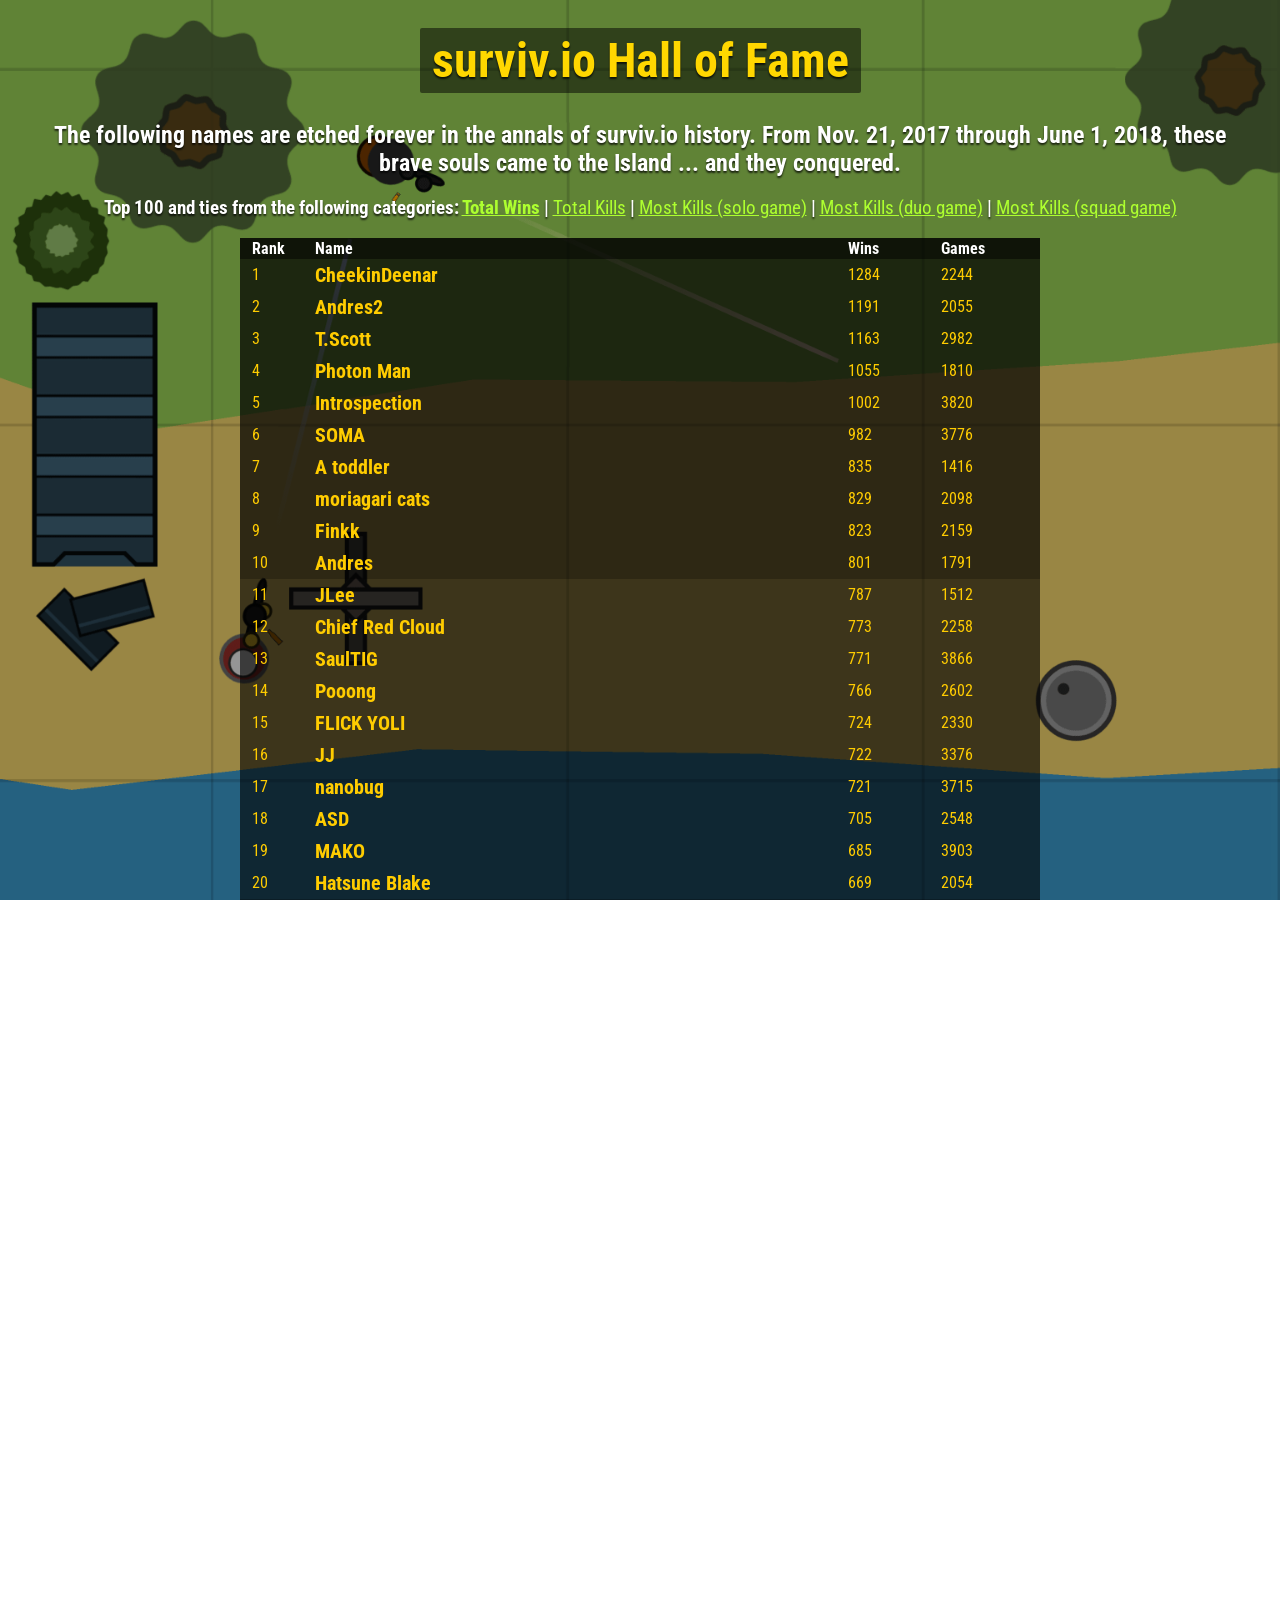
<file: hof.html>
<!doctype html>
<html lang='en'>
<html>
<head>
<title>surviv.io Hall of Fame</title>
<link href="https://fonts.googleapis.com/css?family=Roboto+Condensed:400,700" rel="stylesheet">
<style type="text/css">
html {
    height: 100%;
    margin: 0;
    padding: 0;
    overflow: hidden;
    width: 100%;
    background-image: url("../img/hof_splash.png");
    background-repeat: no-repeat;
    background-size: cover;
}
body {
    background-color: rgba(0,0,0,0.25);
    font-family: 'Roboto Condensed', arial, sans-serif;
    bottom: 0px;
    left: 0px;
    margin: 0px;
    overflow-y: scroll;
    position: fixed;
    right: 0px;
    top: 0px;
    z-index: -1;

}

h1, h2, h3, h4 {
	color: white;
	margin-left: auto;
	margin-right: auto;
	text-align: center;
	text-shadow: 0 2px 2px rgba(0, 0, 0, 0.75);
	max-width: 1200px;
}

h1 {
	font-size: 48px;
}

h1 span {
	color: gold;
	background: rgba(0,0,0,0.5);
	border-radius: 2px;
	padding: 4px 12px;
}

p {
	color: white;
	text-align: center;
}
div.table-container {
	display: none;
}

h3.categories span {
	color: greenyellow;
	cursor: pointer;
	font-weight: normal;
	text-decoration: underline;
	text-shadow: none;
}
</style>
<script>
	function showFunction(elem, elem2) {
	    var x = document.getElementsByClassName("table-container");
		var i;
		for (i = 0; i < x.length; i++) {
		    x[i].style.display = "none";
		}
		document.getElementById(elem).style.display = 'block';

		var y = document.getElementsByClassName("cat-span");
		var j;
		for (j = 0; j < y.length; j++) {
		    y[j].style.fontWeight = "normal";
		}
		elem2.style.fontWeight = 'bold';
	}
</script>
</head>
<body>
<h1><span>surviv.io Hall of Fame</span></h1>
<h2>The following names are etched forever in the annals of surviv.io history. From Nov. 21, 2017 through June 1, 2018, these brave souls came to the Island ... and they conquered.</h2>
<h3 class='categories'>Top 100 and ties from the following categories: <span class='cat-span' style='font-weight:bold' onclick="showFunction('wins', this)">Total Wins</span> | <span class='cat-span' onclick="showFunction('total-kills', this)">Total Kills</span> | <span class='cat-span' onclick="showFunction('solo-kills', this)">Most Kills (solo game)</span> | <span class='cat-span' onclick="showFunction('duo-kills', this)">Most Kills (duo game)</span> | <span class='cat-span' onclick="showFunction('squad-kills', this)">Most Kills (squad game)</span></h3>
<style type="text/css">
	table.tableizer-table {
		font-size: 16px;
		background: rgba(0,0,0,0.0);
		border: none; 
		border-collapse: collapse;
		margin: auto;
		width: 800px;
		color: #ffcc00;
	} 
	.tableizer-table td {
		padding: 4px;
		padding-left: 12px;
		margin: 3px;
		border: none;
	}
	th:nth-child(1) {
		width: 50px;
	}
	th:nth-child(2) {
		width: 520px;
	}
	td:nth-child(2) {
		font-weight: bold;
		font-size: 20px;
	}
	.tableizer-table th {
		background-color: rgba(0,0,0,0.5); 
		color: #FFF;
		font-weight: bold;
		text-align: left;
		padding-left: 12px;
	}
	tr {
		background-color: rgba(0, 0, 0, 0.7);
	}
	tr:nth-child(20n+11), tr:nth-child(20n+12),
	tr:nth-child(20n+13), tr:nth-child(20n+14),
	tr:nth-child(20n+15), tr:nth-child(20n+16), tr:nth-child(20n+17),
	tr:nth-child(20n+18), tr:nth-child(20n+19), tr:nth-child(20n+20) {
		background-color: rgba(0, 0, 0, 0.6);
	}
</style>
<div id='solo-kills' class='table-container'>
	<table class="tableizer-table">
	<thead><tr class="tableizer-firstrow"><th>Rank</th><th>Name</th><th>Kills</th><th>Games</th></tr></thead><tbody>
	 <tr><td>1</td><td>kopi</td><td>31</td><td>100</td></tr>
	 <tr><td>2</td><td>Flames</td><td>29</td><td>1953</td></tr>
	 <tr><td>3</td><td>Riperinoi</td><td>28</td><td>23</td></tr>
	 <tr><td>4</td><td>whatever</td><td>28</td><td>363</td></tr>
	 <tr><td>5</td><td>AjsKold</td><td>27</td><td>35</td></tr>
	 <tr><td>6</td><td>boku tintin</td><td>27</td><td>209</td></tr>
	 <tr><td>7</td><td>boneless pizza</td><td>27</td><td>495</td></tr>
	 <tr><td>8</td><td>gu hum yai</td><td>27</td><td>21</td></tr>
	 <tr><td>9</td><td>gu hum yai</td><td>27</td><td>65</td></tr>
	 <tr><td>10</td><td>gu hum yai</td><td>27</td><td>54</td></tr>
	 <tr><td>11</td><td>motiomen</td><td>27</td><td>16</td></tr>
	 <tr><td>12</td><td>Superyoms</td><td>27</td><td>20</td></tr>
	 <tr><td>13</td><td>baken41</td><td>26</td><td>16</td></tr>
	 <tr><td>14</td><td>D_DD</td><td>26</td><td>9</td></tr>
	 <tr><td>15</td><td>.dds</td><td>26</td><td>722</td></tr>
	 <tr><td>16</td><td>Drainer</td><td>26</td><td>32</td></tr>
	 <tr><td>17</td><td>Gu Hum Yai</td><td>26</td><td>193</td></tr>
	 <tr><td>18</td><td>HighLifeYT</td><td>26</td><td>189</td></tr>
	 <tr><td>19</td><td>ILikeBlondeGirls</td><td>26</td><td>83</td></tr>
	 <tr><td>20</td><td>KATO JUN</td><td>26</td><td>24</td></tr>
	 <tr><td>21</td><td>Shadowhunter</td><td>26</td><td>114</td></tr>
	 <tr><td>22</td><td>tamagosama</td><td>26</td><td>113</td></tr>
	 <tr><td>23</td><td>a</td><td>25</td><td>10</td></tr>
	 <tr><td>24</td><td>aaaa</td><td>25</td><td>9</td></tr>
	 <tr><td>25</td><td>Ac why so !&&#</td><td>25</td><td>1</td></tr>
	 <tr><td>26</td><td>Andrew</td><td>25</td><td>54</td></tr>
	 <tr><td>27</td><td>barbarojas</td><td>25</td><td>141</td></tr>
	 <tr><td>28</td><td>best game na</td><td>25</td><td>1</td></tr>
	 <tr><td>29</td><td>Blefas</td><td>25</td><td>255</td></tr>
	 <tr><td>30</td><td>Bluexury</td><td>25</td><td>611</td></tr>
	 <tr><td>31</td><td>gu hum yai</td><td>25</td><td>43</td></tr>
	 <tr><td>32</td><td>gu hum yai</td><td>25</td><td>6</td></tr>
	 <tr><td>33</td><td>gu hum yai</td><td>25</td><td>44</td></tr>
	 <tr><td>34</td><td>HeHeXD</td><td>25</td><td>20</td></tr>
	 <tr><td>35</td><td>HumGuLek</td><td>25</td><td>7</td></tr>
	 <tr><td>36</td><td>jeff</td><td>25</td><td>5</td></tr>
	 <tr><td>37</td><td>Kirkmania</td><td>25</td><td>105</td></tr>
	 <tr><td>38</td><td>knot me daddy</td><td>25</td><td>339</td></tr>
	 <tr><td>39</td><td>LIFEHAX</td><td>25</td><td>285</td></tr>
	 <tr><td>40</td><td>motioz</td><td>25</td><td>80</td></tr>
	 <tr><td>41</td><td>rawegg</td><td>25</td><td>5</td></tr>
	 <tr><td>42</td><td>speedhax</td><td>25</td><td>266</td></tr>
	 <tr><td>43</td><td>TD KILLER</td><td>25</td><td>2</td></tr>
	 <tr><td>44</td><td>TheUniverse</td><td>25</td><td>12</td></tr>
	 <tr><td>45</td><td>TheWillyrex</td><td>25</td><td>18</td></tr>
	 <tr><td>46</td><td>Tijera TWO TIMES</td><td>25</td><td>600</td></tr>
	 <tr><td>47</td><td>Twtch.tv/Abomm77</td><td>25</td><td>263</td></tr>
	 <tr><td>48</td><td>w</td><td>25</td><td>40</td></tr>
	 <tr><td>49</td><td>xcraps</td><td>25</td><td>73</td></tr>
	 <tr><td>50</td><td>B I G G A Y </td><td>24</td><td>1443</td></tr>
	 <tr><td>51</td><td>choyd</td><td>24</td><td>11</td></tr>
	 <tr><td>52</td><td>DONTSHOOT</td><td>24</td><td>936</td></tr>
	 <tr><td>53</td><td>dosek t espanca</td><td>24</td><td>38</td></tr>
	 <tr><td>54</td><td>Gimppang</td><td>24</td><td>52</td></tr>
	 <tr><td>55</td><td>gu hum yai</td><td>24</td><td>45</td></tr>
	 <tr><td>56</td><td>IHÂ‹</td><td>24</td><td>123</td></tr>
	 <tr><td>57</td><td>Kappa</td><td>24</td><td>147</td></tr>
	 <tr><td>58</td><td>Mexthemen</td><td>24</td><td>540</td></tr>
	 <tr><td>59</td><td>motiokamo</td><td>24</td><td>22</td></tr>
	 <tr><td>60</td><td>mottiman.exe</td><td>24</td><td>19</td></tr>
	 <tr><td>61</td><td>mr.tiotion</td><td>24</td><td>22</td></tr>
	 <tr><td>62</td><td>not gayo</td><td>24</td><td>7</td></tr>
	 <tr><td>63</td><td>pancake</td><td>24</td><td>32</td></tr>
	 <tr><td>64</td><td>R8 Rev</td><td>24</td><td>24</td></tr>
	 <tr><td>65</td><td>Sakuraboy</td><td>24</td><td>30</td></tr>
	 <tr><td>66</td><td>SUSHi</td><td>24</td><td>1150</td></tr>
	 <tr><td>67</td><td>tankmatch.net</td><td>24</td><td>545</td></tr>
	 <tr><td>68</td><td>[TD]Mr-Universe</td><td>24</td><td>228</td></tr>
	 <tr><td>69</td><td>Tlq</td><td>24</td><td>314</td></tr>
	 <tr><td>70</td><td>unko</td><td>24</td><td>168</td></tr>
	 <tr><td>71</td><td>;</td><td>23</td><td>191</td></tr>
	 <tr><td>72</td><td>( . ) ( . )</td><td>23</td><td>100</td></tr>
	 <tr><td>73</td><td>777777</td><td>23</td><td>15</td></tr>
	 <tr><td>74</td><td>adamagedealer</td><td>23</td><td>377</td></tr>
	 <tr><td>75</td><td>Aesah</td><td>23</td><td>544</td></tr>
	 <tr><td>76</td><td>ahan</td><td>23</td><td>87</td></tr>
	 <tr><td>77</td><td>Bad boy</td><td>23</td><td>6</td></tr>
	 <tr><td>78</td><td>baken41</td><td>23</td><td>33</td></tr>
	 <tr><td>79</td><td>BojMa Hal</td><td>23</td><td>32</td></tr>
	 <tr><td>80</td><td>CHANCROID</td><td>23</td><td>1411</td></tr>
	 <tr><td>81</td><td>Deadelement173</td><td>23</td><td>55</td></tr>
	 <tr><td>82</td><td>Depackjisu</td><td>23</td><td>558</td></tr>
	 <tr><td>83</td><td>Destroyed</td><td>23</td><td>3</td></tr>
	 <tr><td>84</td><td>Dracard</td><td>23</td><td>18</td></tr>
	 <tr><td>85</td><td>Dragonflyer</td><td>23</td><td>76</td></tr>
	 <tr><td>86</td><td>Drawk</td><td>23</td><td>273</td></tr>
	 <tr><td>87</td><td>ebole</td><td>23</td><td>52</td></tr>
	 <tr><td>88</td><td>Enemy1PK</td><td>23</td><td>17</td></tr>
	 <tr><td>89</td><td>Exibita</td><td>23</td><td>732</td></tr>
	 <tr><td>90</td><td>eyo is here</td><td>23</td><td>6</td></tr>
	 <tr><td>91</td><td>FcaÃ¼`^</td><td>23</td><td>328</td></tr>
	 <tr><td>92</td><td>[FSTN] dolly</td><td>23</td><td>4</td></tr>
	 <tr><td>93</td><td>GearDevil</td><td>23</td><td>1</td></tr>
	 <tr><td>94</td><td>gu hum yai</td><td>23</td><td>38</td></tr>
	 <tr><td>95</td><td>gu hum yai</td><td>23</td><td>5</td></tr>
	 <tr><td>96</td><td>gu hum yai</td><td>23</td><td>65</td></tr>
	 <tr><td>97</td><td>GWC</td><td>23</td><td>214</td></tr>
	 <tr><td>98</td><td>Hello</td><td>23</td><td>131</td></tr>
	 <tr><td>99</td><td>Hobbit <3</td><td>23</td><td>83</td></tr>
	 <tr><td>100</td><td>Hobbit <3</td><td>23</td><td>52</td></tr>
	 <tr><td>101</td><td>jjjjj</td><td>23</td><td>107</td></tr>
	 <tr><td>102</td><td>jp.com.com</td><td>23</td><td>5</td></tr>
	 <tr><td>103</td><td>kapotek</td><td>23</td><td>419</td></tr>
	 <tr><td>104</td><td>Kaput</td><td>23</td><td>36</td></tr>
	 <tr><td>105</td><td>:[]?KF5</td><td>23</td><td>21</td></tr>
	 <tr><td>106</td><td>knot me daddym</td><td>23</td><td>162</td></tr>
	 <tr><td>107</td><td>lily_lul</td><td>23</td><td>112</td></tr>
	 <tr><td>108</td><td>motherf$J</td><td>23</td><td>590</td></tr>
	 <tr><td>109</td><td>motioi</td><td>23</td><td>10</td></tr>
	 <tr><td>110</td><td>motisky</td><td>23</td><td>30</td></tr>
	 <tr><td>111</td><td>NooB</td><td>23</td><td>965</td></tr>
	 <tr><td>112</td><td>nusausiu</td><td>23</td><td>547</td></tr>
	 <tr><td>113</td><td>ON THE LEDERBORD</td><td>23</td><td>14</td></tr>
	 <tr><td>114</td><td>pas</td><td>23</td><td>713</td></tr>
	 <tr><td>115</td><td>Photon Man</td><td>23</td><td>84</td></tr>
	 <tr><td>116</td><td>piviq</td><td>23</td><td>262</td></tr>
	 <tr><td>117</td><td>Pooong</td><td>23</td><td>2602</td></tr>
	 <tr><td>118</td><td>Red</td><td>23</td><td>180</td></tr>
	 <tr><td>119</td><td>Shroud</td><td>23</td><td>128</td></tr>
	 <tr><td>120</td><td>SirLogo</td><td>23</td><td>137</td></tr>
	 <tr><td>121</td><td>[TD] Dvergar KDA</td><td>23</td><td>17</td></tr>
	 <tr><td>122</td><td>tHErIGHTgUY</td><td>23</td><td>25</td></tr>
	 <tr><td>123</td><td>Trashcan</td><td>23</td><td>3</td></tr>
	 <tr><td>124</td><td>trcks</td><td>23</td><td>104</td></tr>
	 <tr><td>125</td><td>vale3333</td><td>23</td><td>10</td></tr>
	 <tr><td>126</td><td>WH</td><td>23</td><td>879</td></tr>
	 <tr><td>127</td><td>WhoCares</td><td>23</td><td>893</td></tr>
	 <tr><td>128</td><td>Why use HAX?</td><td>23</td><td>14</td></tr>
	 <tr><td>129</td><td>yakui__chang!!!</td><td>23</td><td>5</td></tr>
	</tbody></table>
</div>

<div id='total-kills' class='table-container'>
	<table class="tableizer-table">
	<thead><tr class="tableizer-firstrow"><th>Rank</th><th>Name</th><th>Kills</th><th>Games</th></tr></thead><tbody>
	 <tr><td>1</td><td>T.Scott</td><td>19814</td><td>2982</td></tr>
	 <tr><td>2</td><td>CheekinDeenar</td><td>17157</td><td>2244</td></tr>
	 <tr><td>3</td><td>SOMA</td><td>17113</td><td>3776</td></tr>
	 <tr><td>4</td><td>SaulTIG</td><td>14982</td><td>3866</td></tr>
	 <tr><td>5</td><td>charkie</td><td>14815</td><td>9011</td></tr>
	 <tr><td>6</td><td>nanobug</td><td>14632</td><td>3715</td></tr>
	 <tr><td>7</td><td>Photon Man</td><td>14611</td><td>1810</td></tr>
	 <tr><td>8</td><td>Pooong</td><td>14468</td><td>2602</td></tr>
	 <tr><td>9</td><td>Introspection</td><td>14174</td><td>3820</td></tr>
	 <tr><td>10</td><td>YEINER</td><td>13714</td><td>6851</td></tr>
	 <tr><td>11</td><td>MegaBoost</td><td>13708</td><td>6119</td></tr>
	 <tr><td>12</td><td>Lady M</td><td>12810</td><td>3893</td></tr>
	 <tr><td>13</td><td>123</td><td>12627</td><td>11815</td></tr>
	 <tr><td>14</td><td>Finkk</td><td>12543</td><td>2159</td></tr>
	 <tr><td>15</td><td>Andres2</td><td>12503</td><td>2055</td></tr>
	 <tr><td>16</td><td>Chief Red Cloud</td><td>12274</td><td>2258</td></tr>
	 <tr><td>17</td><td>JJ</td><td>11898</td><td>3376</td></tr>
	 <tr><td>18</td><td>Nicksen</td><td>11716</td><td>2149</td></tr>
	 <tr><td>19</td><td>bob</td><td>11651</td><td>15292</td></tr>
	 <tr><td>20</td><td>F-u-c-k-ing Lags</td><td>11567</td><td>7755</td></tr>
	 <tr><td>21</td><td>MAKO</td><td>10838</td><td>3903</td></tr>
	 <tr><td>22</td><td>rud3</td><td>10755</td><td>2125</td></tr>
	 <tr><td>23</td><td>unknown</td><td>10710</td><td>5188</td></tr>
	 <tr><td>24</td><td>A toddler</td><td>10689</td><td>1416</td></tr>
	 <tr><td>25</td><td>moriagari cats</td><td>10608</td><td>2098</td></tr>
	 <tr><td>26</td><td>ok i will</td><td>10504</td><td>3202</td></tr>
	 <tr><td>27</td><td>JLee</td><td>10345</td><td>1512</td></tr>
	 <tr><td>28</td><td>ASD</td><td>10144</td><td>2548</td></tr>
	 <tr><td>29</td><td>Andres</td><td>10002</td><td>1791</td></tr>
	 <tr><td>30</td><td>BLACKBERREST3</td><td>10001</td><td>1564</td></tr>
	 <tr><td>31</td><td>FLICK YOLI</td><td>9864</td><td>2330</td></tr>
	 <tr><td>32</td><td>hohoh</td><td>9819</td><td>3765</td></tr>
	 <tr><td>33</td><td>Zyntaxxx</td><td>9723</td><td>1455</td></tr>
	 <tr><td>34</td><td>GG</td><td>9716</td><td>3685</td></tr>
	 <tr><td>35</td><td>Norbert</td><td>9646</td><td>6014</td></tr>
	 <tr><td>36</td><td>Jakommo</td><td>9617</td><td>2459</td></tr>
	 <tr><td>37</td><td>lawc</td><td>9543</td><td>2725</td></tr>
	 <tr><td>38</td><td>REKT</td><td>9507</td><td>4097</td></tr>
	 <tr><td>39</td><td>SpiralDuckPeen</td><td>9373</td><td>2343</td></tr>
	 <tr><td>40</td><td>zozo</td><td>9299</td><td>4686</td></tr>
	 <tr><td>41</td><td>misha</td><td>9207</td><td>2526</td></tr>
	 <tr><td>42</td><td>Abe Lincoln</td><td>9112</td><td>1489</td></tr>
	 <tr><td>43</td><td>Chronos</td><td>9022</td><td>2719</td></tr>
	 <tr><td>44</td><td>Hatsune Blake</td><td>9019</td><td>2054</td></tr>
	 <tr><td>45</td><td>ajiwey</td><td>8968</td><td>2287</td></tr>
	 <tr><td>46</td><td>$ Cash $ Money $</td><td>8874</td><td>3518</td></tr>
	 <tr><td>47</td><td>Pawel Knur</td><td>8861</td><td>4271</td></tr>
	 <tr><td>48</td><td>K</td><td>8688</td><td>4382</td></tr>
	 <tr><td>49</td><td>................</td><td>8640</td><td>2133</td></tr>
	 <tr><td>50</td><td>NotoriousRic</td><td>8628</td><td>1514</td></tr>
	 <tr><td>51</td><td>FUXXYOUU</td><td>8625</td><td>2416</td></tr>
	 <tr><td>52</td><td>Hi</td><td>8601</td><td>12765</td></tr>
	 <tr><td>53</td><td>not_in_the_face</td><td>8554</td><td>2711</td></tr>
	 <tr><td>54</td><td>joe</td><td>8424</td><td>2932</td></tr>
	 <tr><td>55</td><td>T H I C C</td><td>8392</td><td>1899</td></tr>
	 <tr><td>56</td><td>hunterÂ®</td><td>8379</td><td>3772</td></tr>
	 <tr><td>57</td><td>acolderwar</td><td>8364</td><td>1922</td></tr>
	 <tr><td>58</td><td>Sven</td><td>8354</td><td>1689</td></tr>
	 <tr><td>59</td><td>DSFA</td><td>8328</td><td>1789</td></tr>
	 <tr><td>60</td><td>high</td><td>8318</td><td>2159</td></tr>
	 <tr><td>61</td><td>hy_.vely</td><td>8287</td><td>2464</td></tr>
	 <tr><td>62</td><td>Suq Madiq</td><td>8287</td><td>4040</td></tr>
	 <tr><td>63</td><td>player1</td><td>8248</td><td>2189</td></tr>
	 <tr><td>64</td><td>sam56</td><td>8238</td><td>3939</td></tr>
	 <tr><td>65</td><td>lol</td><td>8159</td><td>11006</td></tr>
	 <tr><td>66</td><td>Peter</td><td>8143</td><td>2762</td></tr>
	 <tr><td>67</td><td>GuCcI GanG</td><td>8124</td><td>2017</td></tr>
	 <tr><td>68</td><td>sus</td><td>8013</td><td>2511</td></tr>
	 <tr><td>69</td><td>Miguel_Kt</td><td>8008</td><td>3009</td></tr>
	 <tr><td>70</td><td>ff</td><td>8003</td><td>5067</td></tr>
	 <tr><td>71</td><td>Sly</td><td>7999</td><td>4038</td></tr>
	 <tr><td>72</td><td>link</td><td>7965</td><td>1866</td></tr>
	 <tr><td>73</td><td>CHANCROID</td><td>7960</td><td>1411</td></tr>
	 <tr><td>74</td><td>sam</td><td>7950</td><td>3654</td></tr>
	 <tr><td>75</td><td>bambiq</td><td>7829</td><td>1716</td></tr>
	 <tr><td>76</td><td>his mother</td><td>7807</td><td>1724</td></tr>
	 <tr><td>77</td><td>hunter2</td><td>7801</td><td>1724</td></tr>
	 <tr><td>78</td><td>TRUMP</td><td>7783</td><td>2338</td></tr>
	 <tr><td>79</td><td>$uicideboy$</td><td>7751</td><td>1565</td></tr>
	 <tr><td>80</td><td>killinginthename</td><td>7748</td><td>2318</td></tr>
	 <tr><td>81</td><td>Keepo123</td><td>7692</td><td>1545</td></tr>
	 <tr><td>82</td><td>Laz</td><td>7643</td><td>2586</td></tr>
	 <tr><td>83</td><td>McKellen</td><td>7630</td><td>2753</td></tr>
	 <tr><td>84</td><td>Attero</td><td>7624</td><td>2112</td></tr>
	 <tr><td>85</td><td>umaajist</td><td>7597</td><td>1195</td></tr>
	 <tr><td>86</td><td>RealWzz</td><td>7591</td><td>1745</td></tr>
	 <tr><td>87</td><td>Stormy Daniels</td><td>7585</td><td>3156</td></tr>
	 <tr><td>88</td><td>Arratay</td><td>7574</td><td>1365</td></tr>
	 <tr><td>89</td><td>two birds</td><td>7559</td><td>1028</td></tr>
	 <tr><td>90</td><td>oof</td><td>7557</td><td>7949</td></tr>
	 <tr><td>91</td><td>TiszTaf</td><td>7537</td><td>2004</td></tr>
	 <tr><td>92</td><td>with a barrel</td><td>7531</td><td>2256</td></tr>
	 <tr><td>93</td><td>YaDaddy</td><td>7474</td><td>5916</td></tr>
	 <tr><td>94</td><td>Killer</td><td>7472</td><td>1502</td></tr>
	 <tr><td>95</td><td>winger</td><td>7471</td><td>2536</td></tr>
	 <tr><td>96</td><td>Mores</td><td>7470</td><td>1522</td></tr>
	 <tr><td>97</td><td>Sosnooley</td><td>7445</td><td>3087</td></tr>
	 <tr><td>98</td><td>silenceIKillYou</td><td>7388</td><td>4571</td></tr>
	 <tr><td>99</td><td>HisMom</td><td>7387</td><td>1610</td></tr>
	 <tr><td>100</td><td>noob</td><td>7369</td><td>8622</td></tr>
	</tbody></table>
</div>

<div id='duo-kills' class='table-container'>
	<table class="tableizer-table">
	<thead><tr class="tableizer-firstrow"><th>Rank</th><th>Name(s)</th><th>Kills</th></tr></thead><tbody>
	 <tr><td>1</td><td>duos wr holder, l m a o</td><td>37</td></tr>
	 <tr><td>2</td><td>duos worldrecord, l m a o</td><td>35</td></tr>
	 <tr><td>3</td><td>asdf, KIBO</td><td>33</td></tr>
	 <tr><td>4</td><td>fantasy, nyking</td><td>33</td></tr>
	 <tr><td>5</td><td>[Gox334] monmon, [Gox334] SpinBot</td><td>32</td></tr>
	 <tr><td>6</td><td>Scout, Solomon :D</td><td>31</td></tr>
	 <tr><td>7</td><td>DadÃ , wing</td><td>31</td></tr>
	 <tr><td>8</td><td>pass the meyo, xcraps</td><td>31</td></tr>
	 <tr><td>9</td><td>JPN!sintyan, KRAK</td><td>31</td></tr>
	 <tr><td>10</td><td>Pryver#1, UniPry</td><td>31</td></tr>
	 <tr><td>11</td><td>Nobody, Tempeyo</td><td>30</td></tr>
	 <tr><td>12</td><td>Casual Trix, [KS] Chisp</td><td>30</td></tr>
	 <tr><td>13</td><td>Photon Man, Tempeyo</td><td>30</td></tr>
	 <tr><td>14</td><td>asdf, bc</td><td>30</td></tr>
	 <tr><td>15</td><td>A S S M A N, sparcx</td><td>30</td></tr>
	 <tr><td>16</td><td>Nobody, sparcx</td><td>29</td></tr>
	 <tr><td>17</td><td>Warriors, zeff</td><td>29</td></tr>
	 <tr><td>18</td><td>eyo, sparcx</td><td>29</td></tr>
	 <tr><td>19</td><td>Photon Man, [TD]star</td><td>29</td></tr>
	 <tr><td>20</td><td>eyo, PapermanTR</td><td>29</td></tr>
	 <tr><td>21</td><td>r2, Yakuzin</td><td>29</td></tr>
	 <tr><td>22</td><td>hanabi?, lemonade?</td><td>29</td></tr>
	 <tr><td>23</td><td>Dick out, GBait</td><td>29</td></tr>
	 <tr><td>24</td><td>Casual Trix, h8ter</td><td>29</td></tr>
	 <tr><td>25</td><td>bigdikbilly, ngg</td><td>29</td></tr>
	 <tr><td>26</td><td>Dim Sum, [TD] MrsUniverse</td><td>29</td></tr>
	 <tr><td>27</td><td>benji, gh0st</td><td>28</td></tr>
	 <tr><td>28</td><td>Abomm, Nobody</td><td>28</td></tr>
	 <tr><td>29</td><td>[3D] IronicNinja, kevin</td><td>28</td></tr>
	 <tr><td>30</td><td>Pryver, Thenastymask2</td><td>28</td></tr>
	 <tr><td>31</td><td>LuluLemon, Mr.Kill</td><td>28</td></tr>
	 <tr><td>32</td><td>octinom, squidinom</td><td>28</td></tr>
	 <tr><td>33</td><td>Aidswin, Mooger Flat</td><td>28</td></tr>
	 <tr><td>34</td><td>kazendrah, TrololololLALALA</td><td>28</td></tr>
	 <tr><td>35</td><td>The Chosen One, The Unchosen</td><td>28</td></tr>
	 <tr><td>36</td><td>Autistico, Brom</td><td>28</td></tr>
	 <tr><td>37</td><td>[AG]Lobster, [AG][Owner]Nick</td><td>28</td></tr>
	 <tr><td>38</td><td>[TD] Darklight, Warriors</td><td>28</td></tr>
	 <tr><td>39</td><td>LobsterBuster, [TD] Aqua</td><td>28</td></tr>
	 <tr><td>40</td><td>N4J4R4NY, [Psychotic]</td><td>28</td></tr>
	 <tr><td>41</td><td>AimBoj, [TD]Mattheww</td><td>28</td></tr>
	 <tr><td>42</td><td>NANI, sb</td><td>28</td></tr>
	 <tr><td>43</td><td>AimBoj, overpriced lunch</td><td>28</td></tr>
	 <tr><td>44</td><td>dude113, SideShift</td><td>28</td></tr>
	 <tr><td>45</td><td>[KS] Chisp, [KS] Legionz</td><td>28</td></tr>
	 <tr><td>46</td><td>Dixon Cider, nutter</td><td>27</td></tr>
	 <tr><td>47</td><td>SKT T1 FAKER, ur garbage</td><td>27</td></tr>
	 <tr><td>48</td><td>Hulzy, QuickSilver</td><td>27</td></tr>
	 <tr><td>49</td><td>Nice1, Ok?</td><td>27</td></tr>
	 <tr><td>50</td><td>Raider, sparcx</td><td>27</td></tr>
	 <tr><td>51</td><td>[GS] eyo, [GS] Someone</td><td>27</td></tr>
	 <tr><td>52</td><td>[TD]Mustang, [TD] NachoKing</td><td>27</td></tr>
	 <tr><td>53</td><td>ChefDo, [TD] Mauricio</td><td>27</td></tr>
	 <tr><td>54</td><td>Scout, [TD] Immortal</td><td>27</td></tr>
	 <tr><td>55</td><td>duck, sexm</td><td>27</td></tr>
	 <tr><td>56</td><td>bb, tak1</td><td>27</td></tr>
	 <tr><td>57</td><td>ChefDo, [TPA] RedAlphaYT</td><td>27</td></tr>
	 <tr><td>58</td><td>BOOTYBLASTER, penis</td><td>27</td></tr>
	 <tr><td>59</td><td>[DM] Cryptic, [DM]GoldenNukeYT</td><td>27</td></tr>
	 <tr><td>60</td><td>Chief Red Cloud, gh0st</td><td>27</td></tr>
	 <tr><td>61</td><td>1080no_i, God</td><td>27</td></tr>
	 <tr><td>62</td><td>JPN!mike, JPN.zis9.pine</td><td>27</td></tr>
	 <tr><td>63</td><td>I'mGonnaWin, jacob</td><td>27</td></tr>
	 <tr><td>64</td><td>Niko, SKINNYWENIS_YT</td><td>27</td></tr>
	 <tr><td>65</td><td>Izzi mah babe, KS > TD</td><td>27</td></tr>
	 <tr><td>66</td><td>Photon Man, QuickSilver</td><td>27</td></tr>
	 <tr><td>67</td><td>gh0st, Paul</td><td>27</td></tr>
	 <tr><td>68</td><td>Carryme, jaegoo03</td><td>27</td></tr>
	 <tr><td>69</td><td>ESY26, NickSlays</td><td>27</td></tr>
	 <tr><td>70</td><td>PryverEU#2, [TD] UniEU#1</td><td>27</td></tr>
	 <tr><td>71</td><td>Hofsch, YungUrg</td><td>27</td></tr>
	 <tr><td>72</td><td>4@C3, ArmaLiteModel15</td><td>27</td></tr>
	 <tr><td>73</td><td>[TD] QuickSilver, [TD] Riyaz786</td><td>27</td></tr>
	 <tr><td>74</td><td>NinjasHyper, NinjasHyperNig</td><td>27</td></tr>
	 <tr><td>75</td><td>DragonGrinberg, [TD] Burn</td><td>27</td></tr>
	 <tr><td>76</td><td>[TD] Willy</td><td>27</td></tr>
	 <tr><td>77</td><td>speedy Nic, Thanos</td><td>27</td></tr>
	 <tr><td>78</td><td>gh0st, Photon Man</td><td>27</td></tr>
	 <tr><td>79</td><td>ktchoro qota?, shad\w</td><td>27</td></tr>
	 <tr><td>80</td><td>Dragonflyer, Phnxflyer</td><td>27</td></tr>
	 <tr><td>81</td><td>ChoMasta10, Justin</td><td>27</td></tr>
	 <tr><td>82</td><td>N4J4R4NY, PryvertoTheTop</td><td>27</td></tr>
	 <tr><td>83</td><td>HitionFire, Shalkz</td><td>27</td></tr>
	 <tr><td>84</td><td>[TD] Mauricio, {TD} SkinnyPenis</td><td>27</td></tr>
	 <tr><td>85</td><td>DefaultSkin, KingSurviv</td><td>27</td></tr>
	 <tr><td>86</td><td>overpriced Iunch, QuickSilver</td><td>27</td></tr>
	 <tr><td>87</td><td>Pryver#02, Universe#1</td><td>27</td></tr>
	 <tr><td>88</td><td>HamDuck, mamamama</td><td>27</td></tr>
	 <tr><td>89</td><td>[TD] Jakethegu, [TD]Matthew</td><td>27</td></tr>
	 <tr><td>90</td><td>[TD] PryverEU#2, [TD] UniEU#1</td><td>27</td></tr>
	 <tr><td>91</td><td>{ayok3} Nero, {yok3} Juice</td><td>27</td></tr>
	 <tr><td>92</td><td>not gayo, [TD] DeciseV</td><td>27</td></tr>
	 <tr><td>93</td><td>N4J4R4NY, PryverToLB</td><td>27</td></tr>
	 <tr><td>94</td><td>prodigalDaughter, prodigalSon</td><td>26</td></tr>
	 <tr><td>95</td><td>.she say eyo, xWounded</td><td>26</td></tr>
	 <tr><td>96</td><td>Pryver#01, Universe#1</td><td>26</td></tr>
	 <tr><td>97</td><td>Deathl3oss, EscapE</td><td>26</td></tr>
	 <tr><td>98</td><td>Mc^^#%*%son, Spaghet</td><td>26</td></tr>
	 <tr><td>99</td><td>[TD] Reaper, (TD)SHAMINO</td><td>26</td></tr>
	 <tr><td>100</td><td>Left Side, Right Side</td><td>26</td></tr>
	 <tr><td>101</td><td>Dreams, FurryWeeaboo</td><td>26</td></tr>
	 <tr><td>102</td><td>da, Kibo</td><td>26</td></tr>
	 <tr><td>103</td><td>G_G_DA_IN_IN, JeaMean</td><td>26</td></tr>
	 <tr><td>104</td><td>dug, Keagan1126</td><td>26</td></tr>
	 <tr><td>105</td><td>BLACKBERREST3, Player</td><td>26</td></tr>
	 <tr><td>106</td><td>grenademan, jesus manuel</td><td>26</td></tr>
	 <tr><td>107</td><td>cinco de meyo, Tester Guy</td><td>26</td></tr>
	 <tr><td>108</td><td>Get carried, Skidoodle</td><td>26</td></tr>
	 <tr><td>109</td><td>[KOR] NO1, [KOR] NO.9</td><td>26</td></tr>
	 <tr><td>110</td><td>N4J4R4NY, [TD] Nick.</td><td>26</td></tr>
	 <tr><td>111</td><td>Ho Lee Fuk, Sum Ting Wong</td><td>26</td></tr>
	 <tr><td>112</td><td>[TC] Altraxxx, [TPA] RedAlpha</td><td>26</td></tr>
	 <tr><td>113</td><td>Breibart, Fox News</td><td>26</td></tr>
	 <tr><td>114</td><td>jot bab sae kki, NM</td><td>26</td></tr>
	 <tr><td>115</td><td>NcGrod, Touch</td><td>26</td></tr>
	 <tr><td>116</td><td>Hi shjon, Kaput</td><td>26</td></tr>
	 <tr><td>117</td><td>lol, WEEGEE</td><td>26</td></tr>
	 <tr><td>118</td><td>chacha, Jongsiklim</td><td>26</td></tr>
	 <tr><td>119</td><td>Aesah, HelloSir</td><td>26</td></tr>
	 <tr><td>120</td><td>gh0st, l i q u i d</td><td>26</td></tr>
	 <tr><td>121</td><td>[TD] PryverEU#3, [TD] UniEU#1</td><td>26</td></tr>
	 <tr><td>122</td><td>Pryver, [TD]Mr-Universe</td><td>26</td></tr>
	 <tr><td>123</td><td>BigtheSmall, Huey the extra</td><td>26</td></tr>
	 <tr><td>124</td><td>CHIEF KEEF, WOOOOOORLDSTAR</td><td>26</td></tr>
	 <tr><td>125</td><td>jew annihilator, zxc</td><td>26</td></tr>
	 <tr><td>126</td><td>DrMucho, jewel</td><td>26</td></tr>
	 <tr><td>127</td><td>jesus, Noobtato</td><td>26</td></tr>
	 <tr><td>128</td><td>bwades, CubanMsslCrisis</td><td>26</td></tr>
	 <tr><td>129</td><td>Boj, sparcx</td><td>26</td></tr>
	 <tr><td>130</td><td>jesus?, lemonade?</td><td>26</td></tr>
	 <tr><td>131</td><td>Photon Man, starKDR</td><td>26</td></tr>
	 <tr><td>132</td><td>[FSTN] Backpack, [FSTN] tommysuck</td><td>26</td></tr>
	 <tr><td>133</td><td>Korea never lose, TrixR4Kids</td><td>26</td></tr>
	 <tr><td>134</td><td>Pryver, [TD] Mr-Universe</td><td>26</td></tr>
	 <tr><td>135</td><td>cawner, mawk</td><td>26</td></tr>
	 <tr><td>136</td><td>N4J4R4NY, PryverToAlltime</td><td>26</td></tr>
	 <tr><td>137</td><td>[TD] PryverEU#1, [TD] UniEU#1</td><td>26</td></tr>
	 <tr><td>138</td><td>BGRAY, BGwing</td><td>26</td></tr>
	 <tr><td>139</td><td>Schnitzel, Ti_John</td><td>26</td></tr>
	 <tr><td>140</td><td>YaBoiAir, yAbOIfIR</td><td>26</td></tr>
	 <tr><td>141</td><td>Bender, D TRUMP</td><td>26</td></tr>
	 <tr><td>142</td><td>Freya, yyyyyyyyyyy</td><td>26</td></tr>
	 <tr><td>143</td><td>ajiuma, openis...</td><td>26</td></tr>
	 <tr><td>144</td><td>[TLW]Disarming5, [TLW] No Mercu</td><td>26</td></tr>
	 <tr><td>145</td><td>AhriGod, Trashcan</td><td>26</td></tr>
	 <tr><td>146</td><td>GoldenNukeYT, pass the meyo</td><td>26</td></tr>
	 <tr><td>147</td><td>Acctive, Nobody</td><td>26</td></tr>
	 <tr><td>148</td><td>ass a nine, PUSSY BREAKER</td><td>26</td></tr>
	 <tr><td>149</td><td>[THA]_BABY, [THA]_MasCOs</td><td>26</td></tr>
	 <tr><td>150</td><td>Lowman, Timloveshunting</td><td>26</td></tr>
	 <tr><td>151</td><td>Player, timpo</td><td>26</td></tr>
	 <tr><td>152</td><td>LobsterBuster, Shotgun PRO</td><td>26</td></tr>
	 <tr><td>153</td><td>Jingles, Kros</td><td>26</td></tr>
	 <tr><td>154</td><td>binky, nutter</td><td>26</td></tr>
	 <tr><td>155</td><td>better nathan, Kim Jong Goon</td><td>26</td></tr>
	 <tr><td>156</td><td>APPOLYIN, Huey</td><td>26</td></tr>
	 <tr><td>157</td><td>Badingus, DinkyDonker</td><td>26</td></tr>
	 <tr><td>158</td><td>EZ Mode, Trigg Ãƒ</td><td>26</td></tr>
	 <tr><td>159</td><td>Narbulus, Poopipty Scoop</td><td>26</td></tr>
	</tbody></table>
</div>

<div id='squad-kills' class='table-container'>
	<table class="tableizer-table">
	<thead><tr class="tableizer-firstrow"><th>Rank</th><th>Name(s)</th><th>Kills</th></tr></thead><tbody>
	 <tr><td>1</td><td>N4J4R4NY, [TD] Nick., [TD] UniPry</td><td>44</td></tr>
	 <tr><td>2</td><td>overpriced lunch, Photon Man, [TD]starsquad, Tempeyo</td><td>42</td></tr>
	 <tr><td>3</td><td>AhriGod, bad Hulzy, QuickSilver, TDeyo</td><td>42</td></tr>
	 <tr><td>4</td><td>E I E Y O, Nobody, overpriced lunch, squads wr holder</td><td>42</td></tr>
	 <tr><td>5</td><td>[EA] DanGugly, [EA] SpyMagician, [EA] Your daddy, Player</td><td>41</td></tr>
	 <tr><td>6</td><td>{ MustangGT }, Nobody, skuollz is foolz, Tempeyo</td><td>40</td></tr>
	 <tr><td>7</td><td>benji, goya eyoyas, i love star, xcraps</td><td>40</td></tr>
	 <tr><td>8</td><td>A S S M A N, B U T T B O Y, S H I T M A N, xcraps</td><td>39</td></tr>
	 <tr><td>9</td><td>HeHasThePocket., pÃ£o, tankmatch.net, [TM] Zenjidou</td><td>39</td></tr>
	 <tr><td>10</td><td>AhriMid, Pompeyo, SpawnDieRepeat, starting</td><td>39</td></tr>
	 <tr><td>11</td><td>fluck [td] gayo, [TD] Dvergar, TDstar, [TD] Trix</td><td>39</td></tr>
	 <tr><td>12</td><td>N4J4R4NY, PapermanTR, Thenastymask2</td><td>39</td></tr>
	 <tr><td>13</td><td>bam bam, Nobody, nub, sparcx</td><td>38</td></tr>
	 <tr><td>14</td><td>aos, N O O B M A N, tari_jp, UMAMI</td><td>38</td></tr>
	 <tr><td>15</td><td>Donuts, EdAidi, overpriced lunch, [TD] QuickSilver</td><td>38</td></tr>
	 <tr><td>16</td><td>A S S M A N, eyo for kills, Schuols, sparcx</td><td>38</td></tr>
	 <tr><td>17</td><td>benji, BLACKBERREST3, Immortal, Xirta Ad Dog</td><td>38</td></tr>
	 <tr><td>18</td><td>[KS] xChisp, (TD)MarlonSaysEZ, [TD] MustangGT, [TD] Skuolls</td><td>38</td></tr>
	 <tr><td>19</td><td>EdAidi, overpriced lunch, Spiderboy, [TD] QuickSilver</td><td>38</td></tr>
	 <tr><td>20</td><td>[TD] Brochacho, [TD] gh0st, [TD] Lil Dill, [td]shamin0</td><td>38</td></tr>
	 <tr><td>21</td><td>37 more like 38, Quadrant 1, Quadrant 3, Quandant 2</td><td>38</td></tr>
	 <tr><td>22</td><td>discord/hEdpkhy, TD.benji, [TD] Reaper, Team Deez nuts</td><td>38</td></tr>
	 <tr><td>23</td><td>hold the meyo, Hulzy, Nobody, sparcx</td><td>38</td></tr>
	 <tr><td>24</td><td>TankMach, tankmatch.net, [TM]tari_jp, [TM] Zenjidou</td><td>38</td></tr>
	 <tr><td>25</td><td>CUBAN, HeHasThePocket., tankmatch.net, [TM] Zenjidou</td><td>37</td></tr>
	 <tr><td>26</td><td>Boj#2, Discord/hEdpkhy, [TD]starsquad, yakui_fakesolokd</td><td>37</td></tr>
	 <tr><td>27</td><td>A S S M A N, bam bam, Jack Bauer, Nobody</td><td>37</td></tr>
	 <tr><td>28</td><td>bam bam, DrunkAssBullshet, faceless eyo</td><td>37</td></tr>
	 <tr><td>29</td><td>Abomm!!!, bam bam, eyo4mod, eyo is here</td><td>37</td></tr>
	 <tr><td>30</td><td>EdAidi, { MustangGT }, overpriced lunch, Tempeyo</td><td>37</td></tr>
	 <tr><td>31</td><td>Hulzy, [TD] starfarm, Tempeyo, Tester Guy</td><td>37</td></tr>
	 <tr><td>32</td><td>N O O B M A N, TankMach, [TM]tari_jp, [TM] Zenjidou</td><td>37</td></tr>
	 <tr><td>33</td><td>benji, goya eyoyas, [TD] star>eyo, xcraps</td><td>37</td></tr>
	 <tr><td>34</td><td>N4J4R4NY, [TD] Mr-Universe, [TD] Nick.</td><td>37</td></tr>
	 <tr><td>35</td><td>Gay bois, im gay, im gayer, im gayest</td><td>37</td></tr>
	 <tr><td>36</td><td>A S S M A N, Nobody, Photon Man, QuickSilver</td><td>37</td></tr>
	 <tr><td>37</td><td>Quadrant 1, Quadrant 3, Quandant 2, start the game</td><td>37</td></tr>
	 <tr><td>38</td><td>[A]**!^el, DrMucho, THE ABSURD BIRD</td><td>37</td></tr>
	 <tr><td>39</td><td>{ MustangGT }, TDbenji, TDeyo, [TD] QuickSilver</td><td>37</td></tr>
	 <tr><td>40</td><td>bam bam, Little Lady, [TD] Joker Plays, xcraps</td><td>37</td></tr>
	 <tr><td>41</td><td>bad Hulzy, { MustangGT }, TDbenji, TDeyo</td><td>37</td></tr>
	 <tr><td>42</td><td>Boj, MRX.ALL.NOOB, Somebody, Trashcan</td><td>37</td></tr>
	 <tr><td>43</td><td>AhriGod, QuickSilver, TDbenji, TDeyo</td><td>37</td></tr>
	 <tr><td>44</td><td>benji, gh0st, its eyo, Photon Man</td><td>37</td></tr>
	 <tr><td>45</td><td>Nobody, No-one, Nothing, Somebody</td><td>36</td></tr>
	 <tr><td>46</td><td>gh0st, i farm k/d, kHarma, Photon Man</td><td>36</td></tr>
	 <tr><td>47</td><td>bam bam, Ey....yo?, sparcx, Twtch.tv/Abomm77</td><td>36</td></tr>
	 <tr><td>48</td><td>AREF, madS, Pig Man, @Pot3to on Insta</td><td>36</td></tr>
	 <tr><td>49</td><td>Abomm, Am nub plz carry, biglady, Little Lady</td><td>36</td></tr>
	 <tr><td>50</td><td>EdAidi, GaZ, kevin, [TD] clc ironic</td><td>36</td></tr>
	 <tr><td>51</td><td>Dad, Dik Man, FatDik, fat nigga</td><td>36</td></tr>
	 <tr><td>52</td><td>hanabi, jesus?, lemonade?, Noob?????</td><td>36</td></tr>
	 <tr><td>53</td><td>[3D] IronicNinja, kevin, [TD] QuickSilver, [TD]Supersamzz</td><td>36</td></tr>
	 <tr><td>54</td><td>2EZ, StarDust, [TD] Brochacho, td.nova</td><td>36</td></tr>
	 <tr><td>55</td><td>in this, probably dies, record game, star</td><td>36</td></tr>
	 <tr><td>56</td><td>[aos]Tank Match, SCAR-H, tankmatch.net, [TM] Zenjidou</td><td>36</td></tr>
	 <tr><td>57</td><td>N4J4R4NY, [TD] Mr-Universe, [TD]Psychotic, Thenastymask2</td><td>36</td></tr>
	 <tr><td>58</td><td>Abomm!!!, Accounts When?, [td] trap4senate, xcraps</td><td>36</td></tr>
	 <tr><td>59</td><td>C!!!, tankmatch.net, [TM] Zenjidou</td><td>36</td></tr>
	 <tr><td>60</td><td>Pryver, [TD] Deathalls, [td] eyo the eyo, [TD]PryVerse</td><td>36</td></tr>
	 <tr><td>61</td><td>aging, Donuts, EdAidi, StarDust</td><td>36</td></tr>
	 <tr><td>62</td><td>Photon Man, QuickSilver, [td] shamin0, [TD]starsquad</td><td>36</td></tr>
	 <tr><td>63</td><td>ShiobaraOnsen, tankmatch.net, ten. hctam kant, [TM] Zenjidou</td><td>36</td></tr>
	 <tr><td>64</td><td>GiveMe25Pls, overpriced lunch, [TD] QuickSilver</td><td>36</td></tr>
	 <tr><td>65</td><td>bam bam, Little Lady, Nobody, sparcx</td><td>36</td></tr>
	 <tr><td>66</td><td>Paul, saor, [TD] Dizzy, TWITCH Dynamotre</td><td>36</td></tr>
	 <tr><td>67</td><td>QuickSilver, [TD]Mrs-Universe, [TD] Pryver, [TD]starsquad</td><td>36</td></tr>
	 <tr><td>68</td><td>DiegTheEGG, Frost, Lily Shirohana, Twtch.tv/Abomm77</td><td>36</td></tr>
	 <tr><td>69</td><td>DAB on mustang, Nobody, orange</td><td>36</td></tr>
	 <tr><td>70</td><td>[TD] Kachow, [TD] Mr-Uni, [TD] Pryver, [TD]Thenastymask</td><td>36</td></tr>
	 <tr><td>71</td><td>f this %#*^ttttt, NotLikeThis, [TD] Razor, Waddster</td><td>36</td></tr>
	 <tr><td>72</td><td>Invite code:Kaki, ShiobaraOnsen, tankmatch.net, ten. hctam kant</td><td>36</td></tr>
	 <tr><td>73</td><td>ShiobaraOnsen, tankmatch.net, [TM] Zenjidou</td><td>35</td></tr>
	 <tr><td>74</td><td>A S S M A N, pass the meyo, starter pokemon, xcraps</td><td>35</td></tr>
	 <tr><td>75</td><td>boj, overpriced lunch, QuickSilver, [TD]Matthew</td><td>35</td></tr>
	 <tr><td>76</td><td>AimBoj, eyo, Nobody, [TD]starsquad</td><td>35</td></tr>
	 <tr><td>77</td><td>MadameEdwarda, tankmatch.net, [TM] Zenjidou</td><td>35</td></tr>
	 <tr><td>78</td><td>Aimbody, AimBoj, JasperFrost, Northbound</td><td>35</td></tr>
	 <tr><td>79</td><td>overpriced lunch, [TD] Photon Man, Tempeyo, The Jiggs is up</td><td>35</td></tr>
	 <tr><td>80</td><td>I love cheeeeese, [JP] hanjidou, [JP] Zenjidou, tankmatch.net</td><td>35</td></tr>
	 <tr><td>81</td><td>AhriGod, bad Hulzy, QuickSilver, TDbenji</td><td>35</td></tr>
	 <tr><td>82</td><td>eyo, Nobody, overpriced lunch, squads wr holder</td><td>35</td></tr>
	 <tr><td>83</td><td>HeHasThePocket., TANKMATCH, tankmatch.net, [TM] Zenjidou</td><td>35</td></tr>
	 <tr><td>84</td><td>benji, { MustangGT }, SaulTIG, Tempeyo</td><td>35</td></tr>
	 <tr><td>85</td><td>dd, Nobody, sparcx4senate</td><td>35</td></tr>
	 <tr><td>86</td><td>BUBBA, Hulzy, Jack Bauer, Nobody</td><td>35</td></tr>
	 <tr><td>87</td><td>bam bam, [TD] Reaper, [TD]Shamino, [TD] solo artist</td><td>35</td></tr>
	 <tr><td>88</td><td>2EZ, goya eyoyas, [TD] FidelCastro, [TD] h8ter</td><td>35</td></tr>
	 <tr><td>89</td><td>100% Not SakÃ©, mihaigamer, [TD] Bly, T.TV/DidiusTV</td><td>35</td></tr>
	 <tr><td>90</td><td>BAdTeaMmatE, China Numbah One, Ryan, Trevski</td><td>35</td></tr>
	 <tr><td>91</td><td>ALOHA, matete, Mo Lester, QUSM</td><td>35</td></tr>
	 <tr><td>92</td><td>Player, sparcx, Special Keyo, starmor</td><td>35</td></tr>
	 <tr><td>93</td><td>EdAidi, meow, overprice lunch, Skillz123</td><td>35</td></tr>
	 <tr><td>94</td><td>ajikata, Ghost King, pakomon, SUSHi</td><td>35</td></tr>
	 <tr><td>95</td><td>AJIAJIAJIAJIAJIA, GENTLE-UMAAJI, MikeO, POMERANIAN</td><td>35</td></tr>
	 <tr><td>96</td><td>A S S M A N, Hulzy, QuickSilver, Twtch.tv/Abomm77</td><td>35</td></tr>
	 <tr><td>97</td><td>ChinKoppee, nannannu..., taster, umaming</td><td>35</td></tr>
	 <tr><td>98</td><td>Hulzy, Nobody, overpriced lunch, | SkÃ¶uls |</td><td>35</td></tr>
	 <tr><td>99</td><td>Â3e1UN+GeloveÃŒ, FDSFSFSFS, Sekkei ` soap, Truong hen sam</td><td>35</td></tr>
	 <tr><td>100</td><td>Backpack Mule, Nobody, sparcx, Starry Night</td><td>35</td></tr>
	 <tr><td>101</td><td>[JP] Zenjidou, N O O B M A N, tari_jp, UMAMI</td><td>35</td></tr>
	 <tr><td>102</td><td>2EZ, overpriced lunch</td><td>35</td></tr>
	 <tr><td>103</td><td>my team gud, [TD] ChefDo, [TD] h8ter</td><td>35</td></tr>
	 <tr><td>104</td><td>EwanStorm [SB], LadyKizz, ShyGuy [SB], SkealStorm [SB]</td><td>35</td></tr>
	 <tr><td>105</td><td>Bingaling, gh0st, Photon Man, twitchpheoniix19</td><td>35</td></tr>
	 <tr><td>106</td><td>benji, goya eyoyas, [TD] star, xcraps</td><td>35</td></tr>
	 <tr><td>107</td><td>Clutch, CmonBruh, CP3feet tall, KD</td><td>35</td></tr>
	 <tr><td>108</td><td>MustangGT?!, newt newt, sparcx, star</td><td>34</td></tr>
	 <tr><td>109</td><td>gaoru, HENTAI-MANIA, nnnnn!!!!11, Pikaten</td><td>34</td></tr>
	 <tr><td>110</td><td>Photon Man, star is dumb, [TD]starsquad, [TD] Trix Twix</td><td>34</td></tr>
	 <tr><td>111</td><td>kevin, NoBang, piketchu(p), [TD] clc ironic</td><td>34</td></tr>
	 <tr><td>112</td><td>i am bad, Photon Man, sparcx, we suck</td><td>34</td></tr>
	 <tr><td>113</td><td>juice[KR], kmmjnd(KR), KR_Kar98k, lagel2015</td><td>34</td></tr>
	 <tr><td>114</td><td>A S S M A N, frugal lunch, Nobody, Schouls</td><td>34</td></tr>
	 <tr><td>115</td><td>Duami, NinjasHyper, PIERO :V, rodri_pistola</td><td>34</td></tr>
	 <tr><td>116</td><td>benji, Immortal, SmallBushedLady, [TD]star</td><td>34</td></tr>
	 <tr><td>117</td><td>benji, hold the meyo, [TD] Joker Plays, [TD]starwrholder</td><td>34</td></tr>
	 <tr><td>118</td><td>AbortedFetus, AfghanGoatFcker, Auschwitz patrol, mr fister</td><td>34</td></tr>
	 <tr><td>119</td><td>BOI, getcuked, hoe meister, uOfB</td><td>34</td></tr>
	 <tr><td>120</td><td>DadÃ , wing</td><td>34</td></tr>
	 <tr><td>121</td><td>A S S M A N, Hulzy, SkouIs</td><td>34</td></tr>
	 <tr><td>122</td><td>AbortedFetus, AfghanGoatFcker, Auschwitz patrol, Gay Fag</td><td>34</td></tr>
	 <tr><td>123</td><td>eyo best mod, Nobody, School, sparcx</td><td>34</td></tr>
	 <tr><td>124</td><td>(FRNY)JuKu, TÃ¶tetDieHÃ¤hnchen, TÃ¶tetDieHÃ¤hnchen, TÃ¶tetDieHÃ¤hnchen</td><td>34</td></tr>
	 <tr><td>125</td><td>armakar, [TD]Dim Sum, [TD] Mr-Universe, [TD] Nick.</td><td>34</td></tr>
	 <tr><td>126</td><td>Photon Man, RedJester, starkiller, [TD] Reaper</td><td>34</td></tr>
	 <tr><td>127</td><td>allan, TÃ¶tetDieHÃ¤hnchen, TÃ¶tetDieHÃ¤hnchen, TÃ¶tetDieHÃ¤hnchen</td><td>34</td></tr>
	 <tr><td>128</td><td>ajiuma, gaoru, uma-wei-way, XVIDEOS</td><td>34</td></tr>
	 <tr><td>129</td><td>Aimbody, AimBoj, star wr holder, Tempeyo</td><td>34</td></tr>
	 <tr><td>130</td><td>Nobody, Player, Player, Twtch.tv/Abomm77</td><td>34</td></tr>
	 <tr><td>131</td><td>~~h8ter~~, overpriced lunch, [TD] Photon Man, Tempeyo</td><td>34</td></tr>
	 <tr><td>132</td><td>baeyo, Nobody, overpriced lunch, squads wr holder</td><td>34</td></tr>
	 <tr><td>133</td><td>btensai-san, hanji, openis..., taster</td><td>34</td></tr>
	 <tr><td>134</td><td>conveyo, Dim Sum, { MustangGT }, [TD] Brochacho</td><td>34</td></tr>
	 <tr><td>135</td><td>Nobody, orange, sparcx, Twtch.tv/Abomm77</td><td>34</td></tr>
	 <tr><td>136</td><td>literally record, Quadrant 1, Quadrant 3, Quandant 2</td><td>34</td></tr>
	 <tr><td>137</td><td>Duke Nukem, ninja, Twtch.tv/Abomm77, wolfslayer2000</td><td>34</td></tr>
	 <tr><td>138</td><td>eyo, Nobody, Schools, squads wr holder</td><td>34</td></tr>
	 <tr><td>139</td><td>HeHasThePocket., tankmatch.net, [TM] Zenjidou, X</td><td>34</td></tr>
	 <tr><td>140</td><td>MustangGT?!, newt newt, sparcx, star is bad</td><td>34</td></tr>
	 <tr><td>141</td><td>GoldenNukeYT, SJW WhiteKnight, sparcx, StarDust</td><td>34</td></tr>
	 <tr><td>142</td><td>mom gay, record game, star, TRASH CAN</td><td>34</td></tr>
	 <tr><td>143</td><td>bh, Hulzy, Nobody, sparcx</td><td>34</td></tr>
	 <tr><td>144</td><td>Quad day(4), Quadrant 1, Quadrant 3, Quandant 2</td><td>34</td></tr>
	 <tr><td>145</td><td>goya eyoyas, Pryver, [TD] FidelCastro, [TD]Mr-Universe</td><td>34</td></tr>
	 <tr><td>146</td><td>Acrylics___, big bad joo, [TD] Darklight, Warriors</td><td>34</td></tr>
	 <tr><td>147</td><td>AhriGod, Chief Red Cloud, Photon Man, [TD]starsquad</td><td>34</td></tr>
	 <tr><td>148</td><td>alex my g, a toddler, SAMCITY, YEEEEEEEEEEEEEEE</td><td>34</td></tr>
	 <tr><td>149</td><td>choke, Choke Harder Eyo, Dim Sum, Skillz123</td><td>34</td></tr>
	 <tr><td>150</td><td>N O O B M A N, TankMach, tankmatch.net, [TM]tari_jp</td><td>34</td></tr>
	 <tr><td>151</td><td>Curren_Chan, Go!-Go!-ochinpo!, ikeda, MikeO</td><td>34</td></tr>
	 <tr><td>152</td><td>FutanariPalace, taster, UMAMIchan, uma-wei-way</td><td>34</td></tr>
	 <tr><td>153</td><td>Abomm!!!, Hulzy, Nobody, xcraps</td><td>34</td></tr>
	 <tr><td>154</td><td>N4J4R4NY, not [TD] n, Thenastymask2, xWounded</td><td>34</td></tr>
	 <tr><td>155</td><td>ajinomoto, gff...prskn..., UMAMIchan, yazakura___tama</td><td>34</td></tr>
	 <tr><td>156</td><td>fgftfgyr6gt5196, TÃ¶tetDieHÃ¤hnchen, TÃ¶tetDieHÃ¤hnchen, TÃ¶tetDieHÃ¤hnchen</td><td>34</td></tr>
	 <tr><td>157</td><td>I am tree, Nobody, sparcx, SPLIT UP</td><td>34</td></tr>
	 <tr><td>158</td><td>benji, Nobody, overpriced lunch, squads wr holder</td><td>34</td></tr>
	 <tr><td>159</td><td>brownies, Muffin, Sgt</td><td>34</td></tr>
	 <tr><td>160</td><td>benji, cinco de meyo, gh0st, [TD] Photon Man</td><td>34</td></tr>
	 <tr><td>161</td><td>ChinKoppee, Jaguar_san, Toshiaki, umataste</td><td>34</td></tr>
	</tbody></table>
</div>

<div id='wins' class='table-container' style='display: block'>
	<table class="tableizer-table">
	<thead><tr class="tableizer-firstrow"><th>Rank</th><th>Name</th><th>Wins</th><th>Games</th></tr></thead><tbody>
	 <tr><td>1</td><td>CheekinDeenar</td><td>1284</td><td>2244</td></tr>
	 <tr><td>2</td><td>Andres2</td><td>1191</td><td>2055</td></tr>
	 <tr><td>3</td><td>T.Scott</td><td>1163</td><td>2982</td></tr>
	 <tr><td>4</td><td>Photon Man</td><td>1055</td><td>1810</td></tr>
	 <tr><td>5</td><td>Introspection</td><td>1002</td><td>3820</td></tr>
	 <tr><td>6</td><td>SOMA</td><td>982</td><td>3776</td></tr>
	 <tr><td>7</td><td>A toddler</td><td>835</td><td>1416</td></tr>
	 <tr><td>8</td><td>moriagari cats</td><td>829</td><td>2098</td></tr>
	 <tr><td>9</td><td>Finkk</td><td>823</td><td>2159</td></tr>
	 <tr><td>10</td><td>Andres</td><td>801</td><td>1791</td></tr>
	 <tr><td>11</td><td>JLee</td><td>787</td><td>1512</td></tr>
	 <tr><td>12</td><td>Chief Red Cloud</td><td>773</td><td>2258</td></tr>
	 <tr><td>13</td><td>SaulTIG</td><td>771</td><td>3866</td></tr>
	 <tr><td>14</td><td>Pooong</td><td>766</td><td>2602</td></tr>
	 <tr><td>15</td><td>FLICK YOLI</td><td>724</td><td>2330</td></tr>
	 <tr><td>16</td><td>JJ</td><td>722</td><td>3376</td></tr>
	 <tr><td>17</td><td>nanobug</td><td>721</td><td>3715</td></tr>
	 <tr><td>18</td><td>ASD</td><td>705</td><td>2548</td></tr>
	 <tr><td>19</td><td>MAKO</td><td>685</td><td>3903</td></tr>
	 <tr><td>20</td><td>Hatsune Blake</td><td>669</td><td>2054</td></tr>
	 <tr><td>21</td><td>Nicksen</td><td>663</td><td>2149</td></tr>
	 <tr><td>22</td><td>umaajist</td><td>647</td><td>1195</td></tr>
	 <tr><td>23</td><td>McKellen</td><td>599</td><td>2753</td></tr>
	 <tr><td>24</td><td>charkie</td><td>588</td><td>9011</td></tr>
	 <tr><td>25</td><td>Abe Lincoln</td><td>584</td><td>1489</td></tr>
	 <tr><td>26</td><td>rud3</td><td>579</td><td>2125</td></tr>
	 <tr><td>27</td><td>Zyntaxxx</td><td>578</td><td>1455</td></tr>
	 <tr><td>28</td><td>MegaBoost</td><td>569</td><td>6119</td></tr>
	 <tr><td>29</td><td>BLACKBERREST3</td><td>561</td><td>1564</td></tr>
	 <tr><td>30</td><td>YEINER</td><td>560</td><td>6851</td></tr>
	 <tr><td>31</td><td>Keepo123</td><td>557</td><td>1545</td></tr>
	 <tr><td>32</td><td>Arratay</td><td>554</td><td>1365</td></tr>
	 <tr><td>33</td><td>Chronos</td><td>545</td><td>2719</td></tr>
	 <tr><td>34</td><td>gg</td><td>538</td><td>3136</td></tr>
	 <tr><td>35</td><td>BaronofRed</td><td>532</td><td>1023</td></tr>
	 <tr><td>36</td><td>SpiralDuckPeen</td><td>531</td><td>2343</td></tr>
	 <tr><td>37</td><td>ajiwey</td><td>527</td><td>2287</td></tr>
	 <tr><td>38</td><td>Lady M</td><td>521</td><td>3893</td></tr>
	 <tr><td>39</td><td>lawc</td><td>518</td><td>2725</td></tr>
	 <tr><td>40</td><td>high</td><td>514</td><td>2159</td></tr>
	 <tr><td>41</td><td>HisMom</td><td>513</td><td>1610</td></tr>
	 <tr><td>42</td><td>his mother</td><td>506</td><td>1724</td></tr>
	 <tr><td>43</td><td>hy_.vely</td><td>498</td><td>2464</td></tr>
	 <tr><td>44</td><td>NotoriousRic</td><td>497</td><td>1514</td></tr>
	 <tr><td>45</td><td>ok i will</td><td>496</td><td>3202</td></tr>
	 <tr><td>46</td><td>Killer</td><td>493</td><td>1502</td></tr>
	 <tr><td>47</td><td>DSFA</td><td>489</td><td>1789</td></tr>
	 <tr><td>48</td><td>Sven</td><td>488</td><td>1689</td></tr>
	 <tr><td>49</td><td>yuya</td><td>487</td><td>1153</td></tr>
	 <tr><td>50</td><td>zozo</td><td>482</td><td>4686</td></tr>
	 <tr><td>51</td><td>Mores</td><td>476</td><td>1522</td></tr>
	 <tr><td>52</td><td>Jakommo</td><td>472</td><td>2459</td></tr>
	 <tr><td>53</td><td>two birds</td><td>472</td><td>1028</td></tr>
	 <tr><td>54</td><td>not_in_the_face</td><td>471</td><td>2711</td></tr>
	 <tr><td>55</td><td>with a barrel</td><td>467</td><td>2256</td></tr>
	 <tr><td>56</td><td>Soule</td><td>460</td><td>1939</td></tr>
	 <tr><td>57</td><td>GuCcI GanG</td><td>459</td><td>2017</td></tr>
	 <tr><td>58</td><td>hoonhyi3</td><td>459</td><td>1096</td></tr>
	 <tr><td>59</td><td>CHANCROID</td><td>456</td><td>1411</td></tr>
	 <tr><td>60</td><td>BaronofRed</td><td>453</td><td>1135</td></tr>
	 <tr><td>61</td><td>wdw</td><td>451</td><td>1753</td></tr>
	 <tr><td>62</td><td>acolderwar</td><td>441</td><td>1922</td></tr>
	 <tr><td>63</td><td>F-u-c-k-ing Lags</td><td>441</td><td>7755</td></tr>
	 <tr><td>64</td><td>O_O`!!</td><td>440</td><td>1531</td></tr>
	 <tr><td>65</td><td>hunter2</td><td>439</td><td>1724</td></tr>
	 <tr><td>66</td><td>mumihan</td><td>439</td><td>1736</td></tr>
	 <tr><td>67</td><td>hoonhyi</td><td>436</td><td>1109</td></tr>
	 <tr><td>68</td><td>T H I C C</td><td>432</td><td>1899</td></tr>
	 <tr><td>69</td><td>PlayerUnkown</td><td>429</td><td>811</td></tr>
	 <tr><td>70</td><td>HomuHomu</td><td>420</td><td>1707</td></tr>
	 <tr><td>71</td><td>misha</td><td>418</td><td>2526</td></tr>
	 <tr><td>72</td><td>Jorh</td><td>414</td><td>1205</td></tr>
	 <tr><td>73</td><td>$uicideboy$</td><td>414</td><td>1565</td></tr>
	 <tr><td>74</td><td>asd</td><td>413</td><td>1557</td></tr>
	 <tr><td>75</td><td>JJ</td><td>411</td><td>2113</td></tr>
	 <tr><td>76</td><td>ONDISK</td><td>410</td><td>1046</td></tr>
	 <tr><td>77</td><td>hahahahhaha</td><td>407</td><td>1476</td></tr>
	 <tr><td>78</td><td>DSFA</td><td>406</td><td>1659</td></tr>
	 <tr><td>79</td><td>marvin hagler</td><td>405</td><td>1328</td></tr>
	 <tr><td>80</td><td>REKT</td><td>401</td><td>4097</td></tr>
	 <tr><td>81</td><td>Jerry</td><td>399</td><td>870</td></tr>
	 <tr><td>82</td><td>K</td><td>399</td><td>4382</td></tr>
	 <tr><td>83</td><td>Jomm</td><td>398</td><td>1216</td></tr>
	 <tr><td>84</td><td>UMA</td><td>397</td><td>1152</td></tr>
	 <tr><td>85</td><td>GG</td><td>394</td><td>3685</td></tr>
	 <tr><td>86</td><td>k</td><td>391</td><td>2929</td></tr>
	 <tr><td>87</td><td>Ranadima</td><td>391</td><td>1973</td></tr>
	 <tr><td>88</td><td>BEEF CAKE</td><td>390</td><td>1393</td></tr>
	 <tr><td>89</td><td>ssss</td><td>387</td><td>1782</td></tr>
	 <tr><td>90</td><td>drango</td><td>385</td><td>1195</td></tr>
	 <tr><td>91</td><td>RealWzz</td><td>379</td><td>1745</td></tr>
	 <tr><td>92</td><td>TheFlashingHand!</td><td>379</td><td>1311</td></tr>
	 <tr><td>93</td><td>bambiq</td><td>377</td><td>1716</td></tr>
	 <tr><td>94</td><td>TiszTaf</td><td>375</td><td>2004</td></tr>
	 <tr><td>95</td><td>poison cat</td><td>373</td><td>1478</td></tr>
	 <tr><td>96</td><td>PersonalMatthew</td><td>372</td><td>1661</td></tr>
	 <tr><td>97</td><td>DONTSHOOT</td><td>371</td><td>936</td></tr>
	 <tr><td>98</td><td>Traps are gay</td><td>369</td><td>807</td></tr>
	 <tr><td>99</td><td>JJ</td><td>365</td><td>2123</td></tr>
	 <tr><td>100</td><td>link</td><td>365</td><td>1866</td></tr>
	</tbody></table>
</div>

<p>--- Last updated on 11/1/2018 ---</p>
</body>
</html>
</file>
